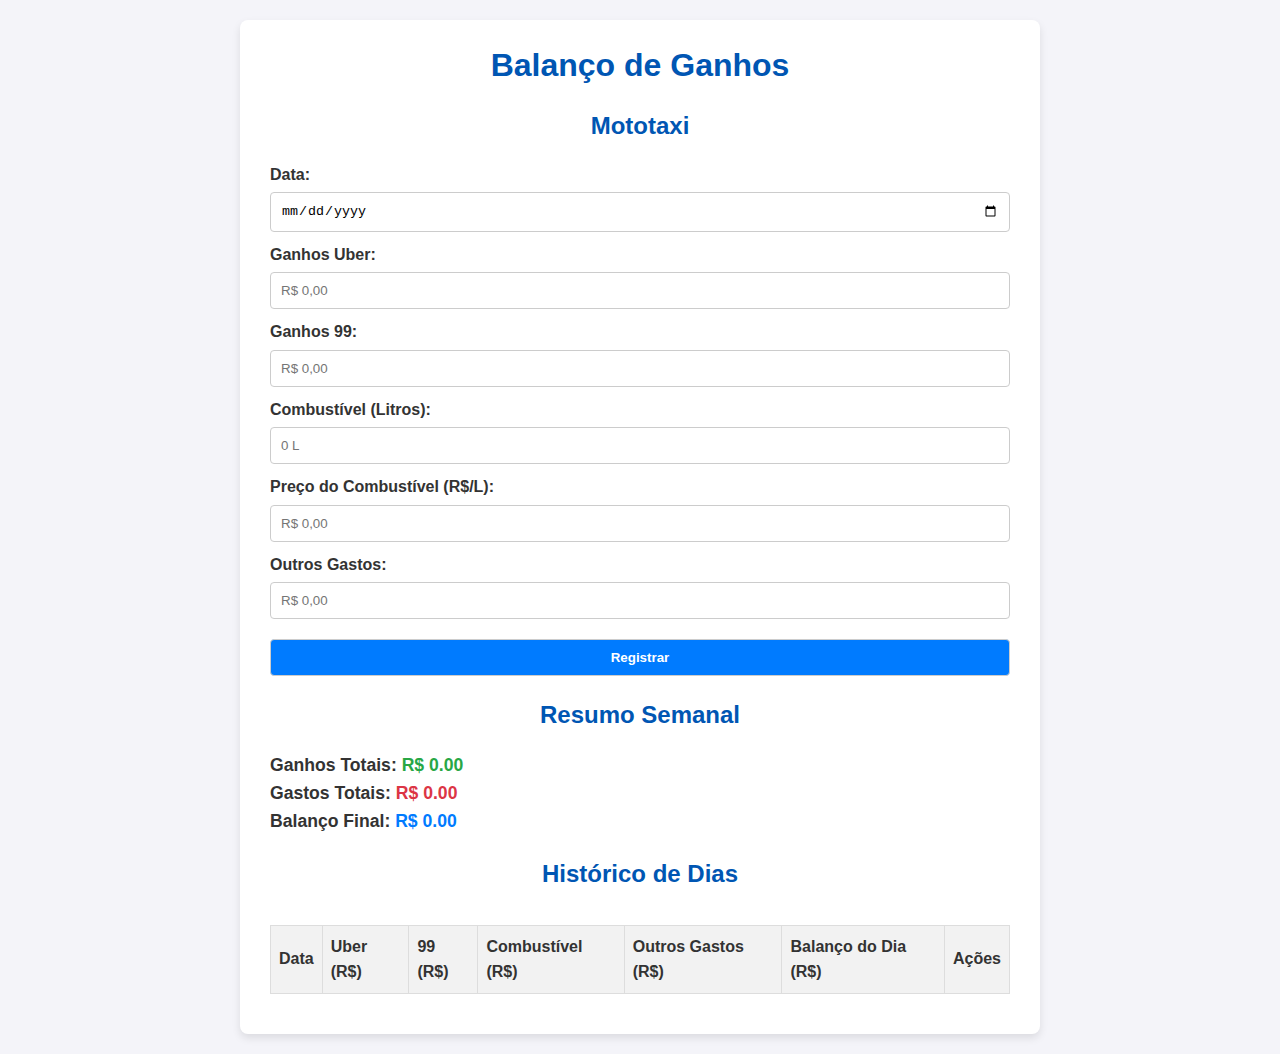
<file: Index.html>
<!DOCTYPE html>
<html lang="pt-br">
<head>
    <meta charset="UTF-8">
    <meta name="viewport" content="width=device-width, initial-scale=1.0">
    <title>Balanço de Ganhos - Motoyaxi Uber/99</title>
    <link rel="stylesheet" href="style.css">
</head>
<body>
    <div class="container">
        <h1>Balanço de Ganhos </h1>
        <h2>Mototaxi</h2>

        <div class="input-section">
            <label for="date">Data:</label>
            <input type="date" id="date">

            <label for="uber">Ganhos Uber:</label>
            <input type="number" id="uber" placeholder="R$ 0,00">

            <label for="nine9">Ganhos 99:</label>
            <input type="number" id="nine9" placeholder="R$ 0,00">

            <label for="gas">Combustível (Litros):</label>
            <input type="number" id="gas" placeholder="0 L">

            <label for="gasPrice">Preço do Combustível (R$/L):</label>
            <input type="number" id="gasPrice" placeholder="R$ 0,00">

            <label for="otherCosts">Outros Gastos:</label>
            <input type="number" id="otherCosts" placeholder="R$ 0,00">

            <button onclick="addEntry()">Registrar</button>
        </div>

        <div class="summary-section">
            <h2>Resumo Semanal</h2>
            <div id="weekly-summary">
                <p>
                    <strong>Ganhos Totais:</strong> <span id="total-earnings">R$ 0,00</span>
                </p>
                <p>
                    <strong>Gastos Totais:</strong> <span id="total-expenses">R$ 0,00</span>
                </p>
                <p>
                    <strong>Balanço Final:</strong> <span id="final-balance">R$ 0,00</span>
                </p>
            </div>
        </div>

        <div class="history-section">
            <h2>Histórico de Dias</h2>

            <div class="table-container">
                <table id="history-table">
                    <thead>
                        <tr>
                            <th>Data</th>
                            <th>Uber (R$)</th>
                            <th>99 (R$)</th>
                            <th>Combustível (R$)</th>
                            <th>Outros Gastos (R$)</th>
                            <th>Balanço do Dia (R$)</th>
                            <th>Ações</th>
                        </tr>
                    </thead>
                    <tbody>
                    </tbody>
                </table>
            </div>
        </div>

    </div>

    <script src="script.js">

    </script>
</body>

<!--CSS-->
<style>
    body {
        font-family: Arial, sans-serif;
        background-color: #f4f4f9;
        color: #333;
        margin: 0;
        padding: 20px;
    }

    .container {
        max-width: 800px;
        margin: 0 auto;
        background-color: #fff;
        padding: 20px 30px;
        border-radius: 8px;
        box-shadow: 0 4px 8px rgba(0, 0, 0, 0.1);
    }

    h1, h2 {
        color: #0056b3;
        text-align: center;
    }

    .input-section, .summary-section, .history-section {
        margin-bottom: 20px;
    }

    label {
        display: block;
        margin-top: 10px;
        font-weight: bold;
    }

    input, button {
        width: 100%;
        padding: 10px;
        margin-top: 5px;
        box-sizing: border-box;
        border: 1px solid #ccc;
        border-radius: 4px;
    }

    button {
        background-color: #007bff;
        color: white;
        font-weight: bold;
        cursor: pointer;
        margin-top: 20px;
    }

    button:hover {
        background-color: #0056b3;
    }

    .summary-section p {
        font-size: 1.1em;
        font-weight: bold;
    }

    #total-earnings {
        color: #28a745;
    }
    #total-expenses {
        color: #dc3545;
    }
    #final-balance {
        color: #007bff;
    }

    table {
        width: 100%;
        border-collapse: collapse;
        margin-top: 15px;
    }

    th, td {
        border: 1px solid #ddd;
        padding: 8px;
        text-align: left;
    }

    th {
        background-color: #f2f2f2;
    }
    .edit-btn, .delete-btn {
        padding: 5px 8px;
        font-size: 0.8em;
        margin-right: 5px;
        cursor: pointer;
        border: none;
        border-radius: 4px;
    }

    .edit-btn {
        background-color: #ffc107;
        color: #333;
    }

    .edit-btn:hover {
        background-color: #e0a800;
    }

    .delete-btn {
        background-color: #dc3545;
        color: white;
    }

    .delete-btn:hover {
        background-color: #c82333;
    }

    /* Rrgra CSS para a responsividade da tabela */
    .table-container {
        width: 100%;
        /* Ocupa a largura total do container pai */
        overflow-x: auto;
        /* Adiciona uma barra de rolagem horizontal se o conteúdo for maior */
        white-space: nowrap;
        /* Impede que o conteúdo da tabela quebre a linha */
    }

    /* Opcional: para que a tabela ocupe a largura total do container */
    table {
        width: 100%;
        min-width: 600px;
        /* Garante que a tabela tenha uma largura mínima para evitar que as colunas fiquem muito apertadas */
        border-collapse: collapse;
        margin-top: 15px;
    }

    th, td {
        border: 1px solid #ddd;
        padding: 8px;
        text-align: left;
        white-space: normal;
        /* Permite que o texto dentro da célula quebre a linha, se necessário */
    }

    th {
        background-color: #f2f2f2;
    }

    /* Estilos dos botões */
    .edit-btn, .delete-btn {
        padding: 5px 8px;
        font-size: 0.8em;
        margin-right: 5px;
        cursor: pointer;
        border: none;
        border-radius: 4px;
    }

    .edit-btn {
        background-color: #ffc107;
        color: #333;
    }

    .delete-btn {
        background-color: #dc3545;
        color: white;
    }

</style>


<!--javasctipt-->
<script>
    // Arrays para armazenar os dados de cada dia
    let dailyData = [];
    // Variável para rastrear o índice do item que está sendo editado
    let editingIndex = null;

    // Função para salvar os dados no localStorage
    function saveData() {
        localStorage.setItem('motoboyData', JSON.stringify(dailyData));
    }

    // Função para carregar os dados do localStorage
    function loadData() {
        const savedData = localStorage.getItem('motoboyData');
        if (savedData) {
            dailyData = JSON.parse(savedData);
        }
    }

    // Função para adicionar/salvar um registro
    function addEntry() {
        const dateInput = document.getElementById('date');
        const uberInput = document.getElementById('uber');
        const nine9Input = document.getElementById('nine9');
        const gasInput = document.getElementById('gas');
        const gasPriceInput = document.getElementById('gasPrice');
        const otherCostsInput = document.getElementById('otherCosts');

        const date = dateInput.value;
        const uber = parseFloat(uberInput.value) || 0;
        const nine9 = parseFloat(nine9Input.value) || 0;
        const gas = parseFloat(gasInput.value) || 0;
        const gasPrice = parseFloat(gasPriceInput.value) || 0;
        const otherCosts = parseFloat(otherCostsInput.value) || 0;

        if (!date) {
            alert('Por favor, preencha a data!');
            return;
        }

        const gasCost = gas * gasPrice;
        const dailyEarnings = uber + nine9;
        const dailyExpenses = gasCost + otherCosts;
        const dailyBalance = dailyEarnings - dailyExpenses;

        const newEntry = {
            date,
            uber,
            nine9,
            gas,
            // Adiciona a quantidade de litros
            gasPrice,
            // Adiciona o preço por litro
            gasCost,
            otherCosts,
            dailyBalance
        };

        if (editingIndex !== null) {
            // Se estiver editando, substitui o item existente
            dailyData[editingIndex] = newEntry;
            editingIndex = null;
            document.querySelector('button').textContent = 'Adicionar Dia';
        } else {
            // Se não estiver editando, adiciona um novo item
            dailyData.push(newEntry);
        }

        saveData();
        updateTable();
        updateSummary();

        dateInput.value = '';
        uberInput.value = '';
        nine9Input.value = '';
        gasInput.value = '';
        gasPriceInput.value = '';
        otherCostsInput.value = '';
    }

    // --- Funções de Ações (Deletar e Editar) ---

    // Função para deletar um registro
    function deleteEntry(index) {
        if (confirm('Tem certeza que deseja deletar este registro?')) {
            dailyData.splice(index, 1);
            saveData();
            updateTable();
            updateSummary();
        }
    }

    // Função para carregar os dados no formulário para edição
    function editEntry(index) {
        const entry = dailyData[index];

        document.getElementById('date').value = entry.date;
        document.getElementById('uber').value = entry.uber;
        document.getElementById('nine9').value = entry.nine9;
        document.getElementById('gas').value = entry.gas;
        document.getElementById('gasPrice').value = entry.gasPrice;
        document.getElementById('otherCosts').value = entry.otherCosts;

        // Define o índice de edição para que a função addEntry saiba qual item atualizar
        editingIndex = index;

        // Altera o texto do botão para indicar o modo de edição
        document.querySelector('button').textContent = 'Salvar Edição';
    }

    // --- Funções de Visualização ---

    // Função para atualizar a tabela de histórico (agora com os botões)
    function updateTable() {
        const tableBody = document.querySelector('#history-table tbody');
        tableBody.innerHTML = '';

        dailyData.forEach((entry, index) => {
            const row = tableBody.insertRow();
            row.innerHTML = `
            <td>${entry.date}</td>
            <td>R$ ${entry.uber.toFixed(2)}</td>
            <td>R$ ${entry.nine9.toFixed(2)}</td>
            <td>R$ ${entry.gasCost.toFixed(2)}</td>
            <td>R$ ${entry.otherCosts.toFixed(2)}</td>
            <td>R$ ${entry.dailyBalance.toFixed(2)}</td>
            <td>
            <button class="edit-btn" onclick="editEntry(${index})">Editar</button>
            <button class="delete-btn" onclick="deleteEntry(${index})">Deletar</button>
            </td>
            `;
        });
    }

    // Função para atualizar o resumo semanal/total
    function updateSummary() {
        const totalEarnings = dailyData.reduce((sum, entry) => sum + (entry.uber + entry.nine9), 0);
        const totalExpenses = dailyData.reduce((sum, entry) => sum + (entry.gasCost + entry.otherCosts), 0);
        const finalBalance = totalEarnings - totalExpenses;

        document.getElementById('total-earnings').textContent = `R$ ${totalEarnings.toFixed(2)}`;
        document.getElementById('total-expenses').textContent = `R$ ${totalExpenses.toFixed(2)}`;
        document.getElementById('final-balance').textContent = `R$ ${finalBalance.toFixed(2)}`;
    }

    // Inicializar a aplicação: carregar os dados salvos e atualizar a interface
    function init() {
        loadData();
        updateTable();
        updateSummary();
    }

    window.onload = init;


</script>


</html>
</file>
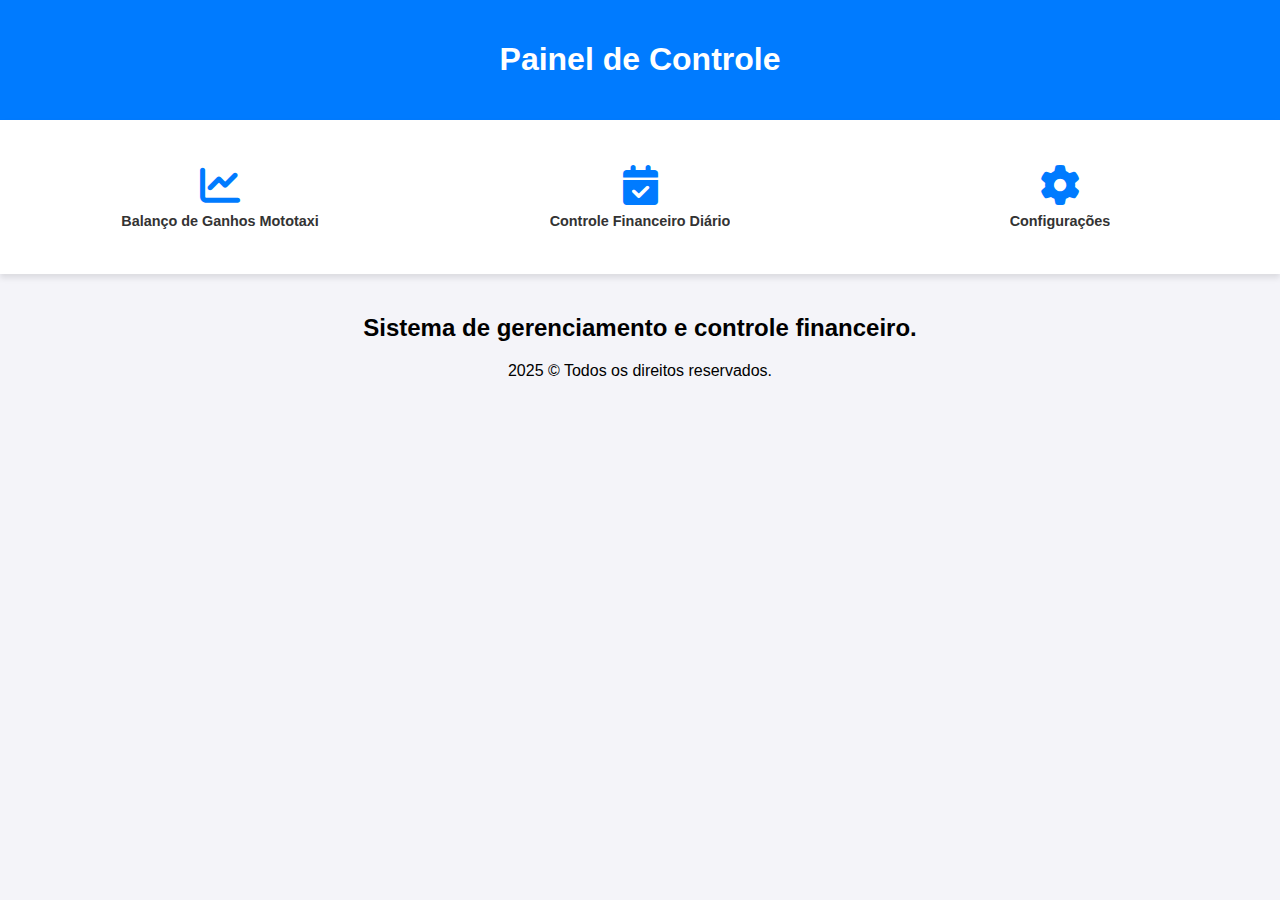
<file: app-financas/index.html>
<!DOCTYPE html>
<html lang="pt-br">
<head>
    <meta charset="UTF-8">
    <meta name="viewport" content="width=device-width, initial-scale=1.0">
    <title>Dashboard</title>
    <link rel="stylesheet" href="https://cdnjs.cloudflare.com/ajax/libs/font-awesome/6.5.2/css/all.min.css">
    <link rel="stylesheet" href="dashboard.css">
</head>
<body>

    <header class="header">
        <h1>Painel de Controle</h1>
    </header>

    <nav class="menu-container" id="menuPrincipal">
       

        <a href="https://silveirahub.github.io/earnings-balance.html" class="menu-item">
            <i class="fas fa-chart-line menu-icon"></i> <span class="menu-text">Balanço de Ganhos Mototaxi</span>
        </a>

        <a href="https://silveirahub.github.io/daily-financial-control.html" class="menu-item">
            <i class="fas fa-calendar-check menu-icon"></i> <span class="menu-text">Controle Financeiro Diário</span>
        </a>

        <a href="#" class="menu-item">
            <i class="fas fa-cog menu-icon"></i>
            <span class="menu-text">Configurações</span>
        </a>
    </nav>

    <main class="content">
        <h2>Sistema de gerenciamento e controle financeiro.</h2>
        <p>2025 &copy; Todos os direitos reservados.</p>
    </main>
    <script src="dashboard.js"></script>
</body>
        </html>
</file>
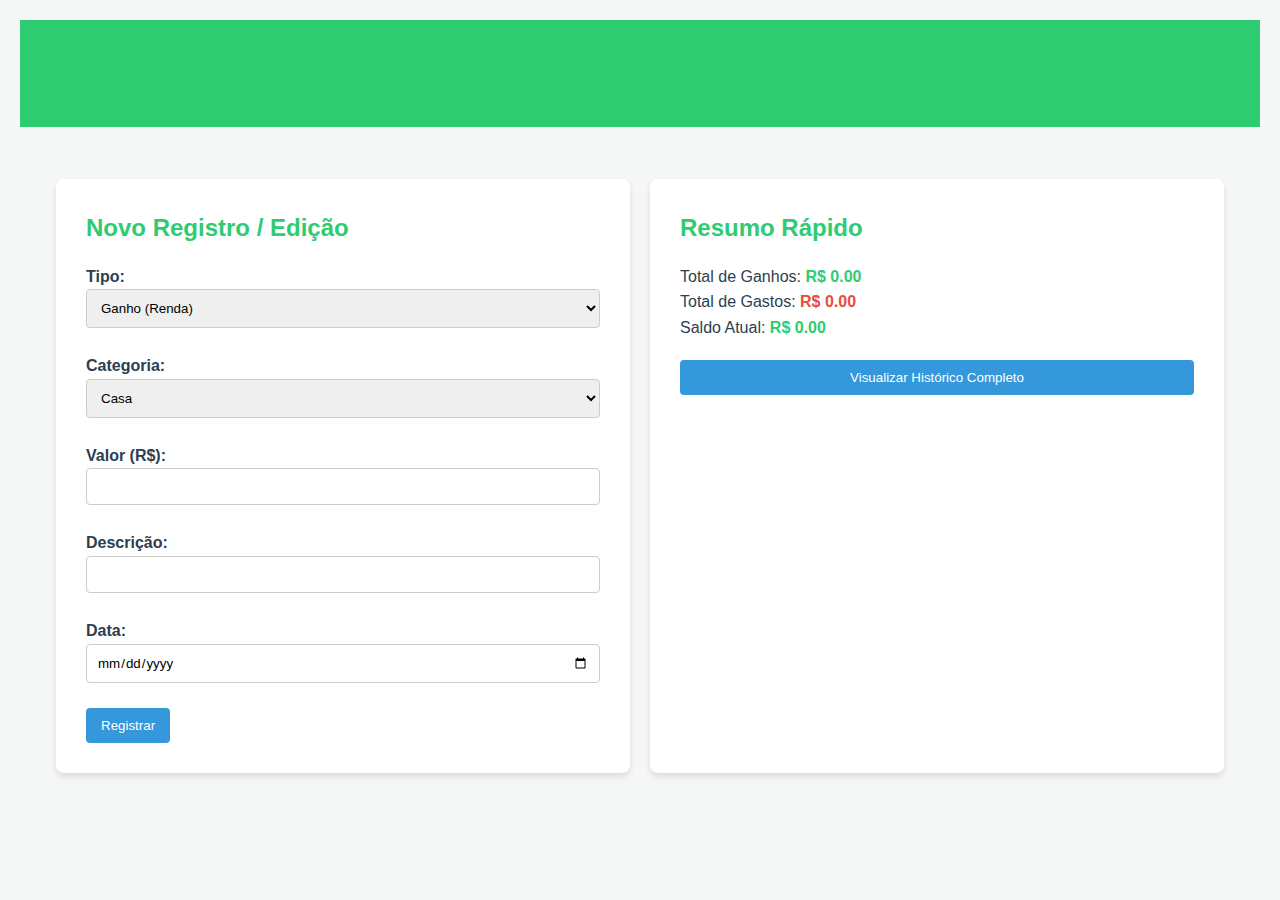
<file: daily-financial-control.html>
<!DOCTYPE html>
<html lang="pt-br">
<head>
    <meta charset="UTF-8">
    <meta name="viewport" content="width=device-width, initial-scale=1.0">
    <title>Controle Financeiro Diário</title>
    <link rel="stylesheet" href="style.css">
    <style>
        :root {
    --primary-color: #3498db; /* Azul */
    --secondary-color: #2ecc71; /* Verde (Ganho) */
    --danger-color: #e74c3c; /* Vermelho (Gasto/Excluir) */
    --edit-color: #f39c12; /* Laranja para Edição */
    --background-color: #f4f7f6;
    --card-background: #ffffff;
    --text-color: #2c3e50;
    --shadow: 0 4px 6px rgba(0, 0, 0, 0.1);
}

* {
    box-sizing: border-box;
    margin: 0;
    padding: 0;
    font-family: sans-serif;
}

body {
    background-color: var(--background-color);
    color: var(--text-color);
    line-height: 1.6;
    padding: 20px;
}

header {
    text-align: center;
    padding: 20px 0;
    margin-bottom: 20px;
}

main {
    display: flex;
    flex-wrap: wrap;
    gap: 20px;
    max-width: 1200px;
    margin: auto;
}

/* Estilo para as Seções de Conteúdo */
.data-input, .data-summary {
    background-color: var(--card-background);
    padding: 30px;
    border-radius: 8px;
    box-shadow: var(--shadow);
    flex: 1; 
    min-width: 300px;
}

/* Estilo do Formulário */
#registroForm label {
    display: block;
    margin-top: 10px;
    font-weight: bold;
}

#registroForm input, #registroForm select {
    width: 100%;
    padding: 10px;
    margin-bottom: 15px;
    border: 1px solid #ccc;
    border-radius: 4px;
}

#registroForm button, #abrirModalBtn, #limparDadosBtn {
    background-color: var(--primary-color);
    color: white;
    padding: 10px 15px;
    border: none;
    border-radius: 4px;
    cursor: pointer;
    margin-top: 10px;
    transition: background-color 0.3s;
}

#abrirModalBtn {
    display: block;
    width: 100%;
    margin-top: 20px;
}

#registroForm button:hover, #abrirModalBtn:hover, #limparDadosBtn:hover {
    background-color: #2980b9;
}

/* Cores no Resumo */
#totalGanhos { color: var(--secondary-color); font-weight: bold; }
#totalGastos { color: var(--danger-color); font-weight: bold; }
#saldoAtual { font-weight: bold; }
.saldo-positivo { color: var(--secondary-color); }
.saldo-negativo { color: var(--danger-color); }


/* Estilo dos Controles de Filtro */
/**

.filter-controls {
    display: flex;
    gap: 10px;
    align-items: center;
    padding: 15px;
    margin-bottom: 20px;
    border: 1px solid #ddd;
    border-radius: 4px;
    background-color: #f9f9f9;
    flex-wrap: wrap; 
}

.filter-controls label {
    font-weight: normal;
    white-space: wrap; 
}

.filter-controls select,
.filter-controls input[type="date"] {
    padding: 8px;
    border: 1px solid #ccc;
    border-radius: 4px;
}

#aplicarFiltrosBtn {
    background-color: var(--secondary-color);
    margin-top: 1em; 
}

#aplicarFiltrosBtn:hover {
    background-color: #27ae60;
}
*/

.filter-controls {
    /* Usa Flexbox para um layout fácil de gerenciar */
    display: flex;
    /* Envolve os itens para a próxima linha se não houver espaço suficiente */
    flex-wrap: wrap;
    /* Alinha os itens ao longo do eixo principal (horizontal) */
    /* Você pode ajustar isso para 'space-between', 'center', etc. */
    justify-content: flex-start; 
    /* Adiciona um pouco de espaço interno para não colar nas bordas */
    padding: 15px;
    /* Adiciona uma borda sutil para destacar a área de controle */
    border: 1px solid #ccc;
    border-radius: 8px;
    gap: 15px; /* Espaço entre os itens do flex container */
    background-color: #f9f9f9;
}

/* Estilo para os rótulos */
.filter-controls label {
    font-weight: bold;
    color: #333;
    /* Adiciona margem direita para separar do input/select (se não estiver usando gap) */
    /* margin-right: 5px; */ 
}

/* Estilo para inputs e selects */
.filter-controls select,
.filter-controls input[type="date"] {
    padding: 8px;
    border: 1px solid #ddd;
    border-radius: 4px;
    /* Garante que o select/input não fique muito pequeno */
    min-width: 150px; 
}

/* Estilo para o botão de aplicar filtros */
.filter-controls #aplicarFiltrosBtn {
    padding: 8px 15px;
    background-color: #007bff;
    color: white;
    border: none;
    border-radius: 4px;
    cursor: pointer;
    transition: background-color 0.3s ease;
    align-self: flex-end; /* Alinha o botão na parte inferior se houver diferentes alturas */
}

.filter-controls #aplicarFiltrosBtn:hover {
    background-color: #0056b3;
}

/* Ajuste para garantir que a opção 'select' e seus elementos 
   (rótulo e o próprio select) fiquem alinhados se estivessem em uma linha separada
   ou, se a sua intenção é que o SELECT esteja na direita em outra linha: 
*/
/*
   Se a intenção for agrupar label + select/input em blocos separados
   para ter o controle de posição na vertical/direita:
*/
/*
   Para mover o SELECT 'filtroCategoria' para o canto direito se 
   houver espaço e for a última linha:
*/
/* Você pode criar um agrupamento para mover elementos específicos */
.filter-controls > *:nth-child(2) {
    /* Este é o <select id="filtroCategoria"> após o <label> */
    /* Não é o melhor se o layout mudar, mas demonstra como segmentar */
    /* display: flex;  */
}


/* Estilo do MODAL */
.modal {
    display: none; 
    position: fixed;
    z-index: 10;
    left: 0;
    top: 0;
    width: 100%;
    height: 100%;
    overflow: auto;
    background-color: rgba(0, 0, 0, 0.4); 
}

.modal-content {
    background-color: var(--card-background);
    margin: 5% auto; 
    padding: 30px;
    width: 90%;
    max-width: 950px;
    border-radius: 8px;
    box-shadow: 0 5px 15px rgba(0, 0, 0, 0.3);
}

.close-btn {
    color: #aaa;
    float: right;
    font-size: 28px;
    font-weight: bold;
}

.close-btn:hover,
.close-btn:focus {
    color: var(--danger-color);
    text-decoration: none;
    cursor: pointer;
}

/* Estilo da Tabela dentro do Modal */
#historicoTabela {
    max-height: 400px; 
    overflow-y: auto;
    margin-top: 20px;
}

#historicoTabela table {
    width: 100%;
    border-collapse: collapse;
}

#historicoTabela th, #historicoTabela td {
    padding: 12px 10px;
    text-align: left;
    border-bottom: 1px solid #ddd;
}

#historicoTabela th {
    background-color: var(--primary-color);
    color: white;
    position: sticky;
    top: 0;
}

/* Cores específicas na tabela */
.tipo-ganho { color: var(--secondary-color); font-weight: bold; }
.tipo-gasto { color: var(--danger-color); font-weight: bold; }

/* Estilo dos Botões de Ação na Tabela */
.action-btn {
    padding: 5px 8px;
    margin-right: 5px;
    border: none;
    border-radius: 3px;
    cursor: pointer;
    font-size: 0.85em;
    transition: background-color 0.3s;
    white-space: nowrap;
}

.edit-btn {
    background-color: var(--edit-color);
    color: white;
}

.edit-btn:hover {
    background-color: #e67e22;
}

.delete-btn {
    background-color: var(--danger-color);
    color: white;
}

.delete-btn:hover {
    background-color: #c0392b;
}

    </style>
  
</head>
<body>

    <header>
        <h1>Controle de Finanças Diário</h1>
    </header>

    <main>
        <section class="data-input">
            <h2>Novo Registro / Edição</h2>
            <form id="registroForm">
                <label for="tipo">Tipo:</label>
                <select id="tipo" required>
                    <option value="ganho">Ganho (Renda)</option>
                    <option value="gasto">Gasto (Despesa)</option>
                </select>

                <label for="categoria">Categoria:</label>
                <select id="categoria" required>
                    <option value="casa">Casa</option>
                    <option value="comida">Comida</option>
                    <option value="transporte">Transporte</option>
                    <option value="renda">Renda</option>
                    <option value="outros">Outros</option>
                </select>

                <label for="valor">Valor (R$):</label>
                <input type="number" id="valor" step="0.01" required>

                <label for="descricao">Descrição:</label>
                <input type="text" id="descricao" required>

                <label for="data">Data:</label>
                <input type="date" id="data" required>

                <button type="submit">Registrar</button>
            </form>
        </section>

        <section class="data-summary">
            <h2>Resumo Rápido</h2>
            <p>Total de Ganhos: <span id="totalGanhos">R$ 0.00</span></p>
            <p>Total de Gastos: <span id="totalGastos">R$ 0.00</span></p>
            <p>Saldo Atual: <span id="saldoAtual">R$ 0.00</span></p>

            <button id="abrirModalBtn">Visualizar Histórico Completo</button>
        </section>
    </main>

    <div id="historicoModal" class="modal">
        <div class="modal-content">
            <span class="close-btn">&times;</span>
            <h2>Histórico Completo de Transações</h2>

            <div class="filter-controls">
                <label for="filtroCategoria">Categoria:</label>
                <select id="filtroCategoria">
                    <option value="todos">Todas</option>
                    <option value="casa">Casa</option>
                    <option value="comida">Comida</option>
                    <option value="transporte">Transporte</option>
                    <option value="renda">Renda</option>
                    <option value="outros">Outros</option>
                </select>
                <Br>
                <label for="filtroDataInicio">De:</label>
                <input type="date" id="filtroDataInicio">
                <p>
                <label for="filtroDataFim">Até:</label>
                <input type="date" id="filtroDataFim">
                </p>
                <button id="aplicarFiltrosBtn">Aplicar Filtros</button>
            </div>
            <div id="historicoTabela">
                <p>Nenhum registro encontrado.</p>
            </div>
            <button id="limparDadosBtn">Limpar Todos os Dados</button>
        </div>
    </div>

    <script src="script.js"></script>
      <script>
        // --- VARIÁVEIS DO DOM ---
const registroForm = document.getElementById('registroForm');
const abrirModalBtn = document.getElementById('abrirModalBtn');
const fecharModalBtn = document.querySelector('.close-btn');
const modal = document.getElementById('historicoModal');
const historicoTabelaDiv = document.getElementById('historicoTabela');
const limparDadosBtn = document.getElementById('limparDadosBtn');

// Resumo
const totalGanhosEl = document.getElementById('totalGanhos');
const totalGastosEl = document.getElementById('totalGastos');
const saldoAtualEl = document.getElementById('saldoAtual');

// Filtros
const filtroCategoriaEl = document.getElementById('filtroCategoria');
const filtroDataInicioEl = document.getElementById('filtroDataInicio');
const filtroDataFimEl = document.getElementById('filtroDataFim');
const aplicarFiltrosBtn = document.getElementById('aplicarFiltrosBtn');

// Variável para rastrear se estamos em modo de edição
let registroEmEdicaoId = null; 

// --- FUNÇÕES DE ARMAZENAMENTO E RESUMO ---

function carregarRegistros() {
    const registrosJSON = localStorage.getItem('financasDiarias');
    return registrosJSON ? JSON.parse(registrosJSON) : [];
}

function salvarRegistros(registros) {
    localStorage.setItem('financasDiarias', JSON.stringify(registros));
    atualizarResumo(); 
}

function atualizarResumo() {
    const registros = carregarRegistros();
    let totalGanhos = 0;
    let totalGastos = 0;

    registros.forEach(registro => {
        const valor = parseFloat(registro.valor) || 0;
        
        if (registro.tipo === 'ganho') {
            totalGanhos += valor;
        } else if (registro.tipo === 'gasto') {
            totalGastos += valor;
        }
    });

    const saldoAtual = totalGanhos - totalGastos;

    totalGanhosEl.textContent = `R$ ${totalGanhos.toFixed(2)}`;
    totalGastosEl.textContent = `R$ ${totalGastos.toFixed(2)}`;
    saldoAtualEl.textContent = `R$ ${saldoAtual.toFixed(2)}`;
    
    saldoAtualEl.classList.remove('saldo-positivo', 'saldo-negativo');
    if (saldoAtual >= 0) {
        saldoAtualEl.classList.add('saldo-positivo');
    } else {
        saldoAtualEl.classList.add('saldo-negativo');
    }
}

// --- LÓGICA DE FILTRAGEM ---

function filtrarRegistros(registros) {
    const categoria = filtroCategoriaEl.value;
    const dataInicio = filtroDataInicioEl.value;
    const dataFim = filtroDataFimEl.value;

    const registrosFiltrados = registros.filter(registro => {
        const filtroCategoriaPassou = categoria === 'todos' || registro.categoria === categoria;
        let filtroDataPassou = true;
        
        // Se houver data de início, verifica se o registro é posterior
        if (dataInicio && registro.data < dataInicio) {
            filtroDataPassou = false;
        }
        
        // Se houver data de fim, verifica se o registro é anterior
        if (dataFim && registro.data > dataFim) {
            filtroDataPassou = false;
        }

        return filtroCategoriaPassou && filtroDataPassou;
    });

    // Ordena por data mais recente
    return registrosFiltrados.sort((a, b) => new Date(b.data) - new Date(a.data)); 
}

// --- FUNÇÕES DE VISUALIZAÇÃO E AÇÕES (Modal) ---

function renderizarTabelaHistorico() {
    const todosRegistros = carregarRegistros();
    const registrosFiltrados = filtrarRegistros(todosRegistros);
    
    historicoTabelaDiv.innerHTML = ''; 

    if (registrosFiltrados.length === 0) {
        historicoTabelaDiv.innerHTML = '<p>Nenhum registro encontrado com os critérios de filtro.</p>';
        return;
    }

    let tabelaHTML = `
        <table>
            <thead>
                <tr>
                    <th>Data</th>
                    <th>Tipo</th>
                    <th>Categoria</th>
                    <th>Descrição</th>
                    <th>Valor</th>
                    <th>Ações</th> 
                </tr>
            </thead>
            <tbody>
    `;

    registrosFiltrados.forEach(registro => {
        const classeTipo = registro.tipo === 'ganho' ? 'tipo-ganho' : 'tipo-gasto';
        tabelaHTML += `
            <tr>
                <td>${registro.data}</td>
                <td class="${classeTipo}">${registro.tipo.toUpperCase()}</td>
                <td>${registro.categoria.charAt(0).toUpperCase() + registro.categoria.slice(1)}</td>
                <td>${registro.descricao}</td>
                <td>R$ ${registro.valor.toFixed(2)}</td>
                <td>
                    <button class="action-btn edit-btn" onclick="iniciarEdicao(${registro.id})">Editar</button>
                    <button class="action-btn delete-btn" onclick="excluirRegistro(${registro.id})">Excluir</button>
                </td>
            </tr>
        `;
    });

    tabelaHTML += `
            </tbody>
        </table>
    `;

    historicoTabelaDiv.innerHTML = tabelaHTML;
}

function excluirRegistro(id) {
    if (confirm('Tem certeza que deseja excluir este registro?')) {
        let registros = carregarRegistros();
        registros = registros.filter(registro => registro.id !== id);
        
        salvarRegistros(registros);
        renderizarTabelaHistorico(); // Atualiza a tabela no modal
    }
}

// Expõe a função ao escopo global para ser chamada pelo 'onclick' do HTML
window.excluirRegistro = excluirRegistro; 

function iniciarEdicao(id) {
    const registros = carregarRegistros();
    const registro = registros.find(r => r.id === id);

    if (registro) {
        // 1. Preenche o formulário
        document.getElementById('tipo').value = registro.tipo;
        document.getElementById('categoria').value = registro.categoria;
        document.getElementById('valor').value = registro.valor;
        document.getElementById('descricao').value = registro.descricao;
        document.getElementById('data').value = registro.data;
        
        // 2. Define o modo edição
        registroEmEdicaoId = id;
        
        // 3. Altera o texto do botão
        registroForm.querySelector('button[type="submit"]').textContent = 'Salvar Edição';

        // 4. Fecha o modal e scroll para o formulário
        modal.style.display = 'none';
        window.scrollTo({ top: 0, behavior: 'smooth' });
    }
}
// Expõe a função ao escopo global para ser chamada pelo 'onclick' do HTML
window.iniciarEdicao = iniciarEdicao; 


// --- EVENT LISTENERS GERAIS ---

// Listener para o formulário (Criação ou Edição)
registroForm.addEventListener('submit', function(event) {
    event.preventDefault();

    const novoOuEditadoRegistro = {
        tipo: document.getElementById('tipo').value,
        categoria: document.getElementById('categoria').value,
        valor: parseFloat(document.getElementById('valor').value),
        descricao: document.getElementById('descricao').value,
        data: document.getElementById('data').value,
    };

    let registros = carregarRegistros();
    
    if (registroEmEdicaoId) {
        // MODO EDIÇÃO
        const index = registros.findIndex(r => r.id === registroEmEdicaoId);
        if (index !== -1) {
            registros[index] = { ...novoOuEditadoRegistro, id: registroEmEdicaoId };
        }
        
        // Volta para o modo criação
        registroEmEdicaoId = null; 
        registroForm.querySelector('button[type="submit"]').textContent = 'Registrar';
        alert('Registro editado com sucesso!');

    } else {
        // MODO CRIAÇÃO
        novoOuEditadoRegistro.id = Date.now(); // Novo ID único
        registros.push(novoOuEditadoRegistro);
        alert('Registro salvo com sucesso!');
    }

    salvarRegistros(registros);
    registroForm.reset();
});


// Evento do botão Aplicar Filtros (re-renderiza a tabela no modal)
aplicarFiltrosBtn.addEventListener('click', renderizarTabelaHistorico);

// Abre o Modal
abrirModalBtn.addEventListener('click', function() {
    renderizarTabelaHistorico();
    modal.style.display = 'block';
});

// Fecha Modal
fecharModalBtn.addEventListener('click', function() {
    modal.style.display = 'none';
});

// Fecha Modal ao clicar fora
window.addEventListener('click', function(event) {
    if (event.target === modal) {
        modal.style.display = 'none';
    }
});

// Limpa todos os dados
limparDadosBtn.addEventListener('click', function() {
    if (confirm('Tem certeza que deseja APAGAR TODOS os dados? Esta ação é irreversível!')) {
        localStorage.removeItem('financasDiarias');
        alert('Todos os dados foram apagados!');
        modal.style.display = 'none';
        atualizarResumo(); 
    }
});


// --- INICIALIZAÇÃO ---
document.addEventListener('DOMContentLoaded', atualizarResumo);

    </script>
</body>
</html>
</file>
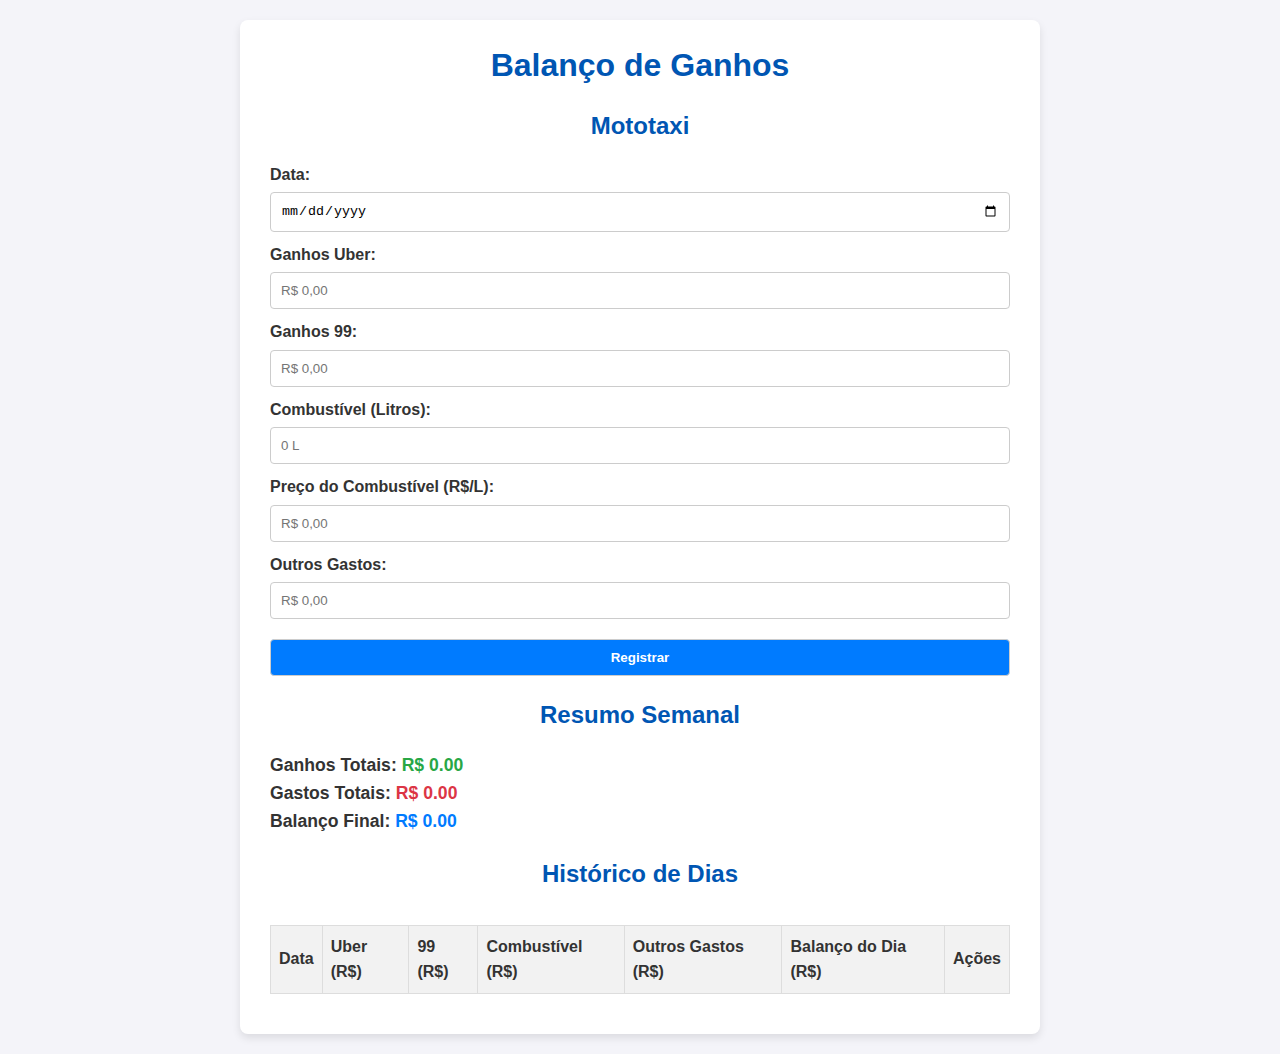
<file: earnings-balance.html>
<!DOCTYPE html>
<html lang="pt-br">
<head>
    <meta charset="UTF-8">
    <meta name="viewport" content="width=device-width, initial-scale=1.0">
    <title>Balanço de Ganhos - Motoyaxi Uber/99</title>
    <link rel="stylesheet" href="style.css">
</head>
<body>
    <div class="container">
        <h1>Balanço de Ganhos </h1>
        <h2>Mototaxi</h2>

        <div class="input-section">
            <label for="date">Data:</label>
            <input type="date" id="date">

            <label for="uber">Ganhos Uber:</label>
            <input type="number" id="uber" placeholder="R$ 0,00">

            <label for="nine9">Ganhos 99:</label>
            <input type="number" id="nine9" placeholder="R$ 0,00">

            <label for="gas">Combustível (Litros):</label>
            <input type="number" id="gas" placeholder="0 L">

            <label for="gasPrice">Preço do Combustível (R$/L):</label>
            <input type="number" id="gasPrice" placeholder="R$ 0,00">

            <label for="otherCosts">Outros Gastos:</label>
            <input type="number" id="otherCosts" placeholder="R$ 0,00">

            <button onclick="addEntry()">Registrar</button>
        </div>

        <div class="summary-section">
            <h2>Resumo Semanal</h2>
            <div id="weekly-summary">
                <p>
                    <strong>Ganhos Totais:</strong> <span id="total-earnings">R$ 0,00</span>
                </p>
                <p>
                    <strong>Gastos Totais:</strong> <span id="total-expenses">R$ 0,00</span>
                </p>
                <p>
                    <strong>Balanço Final:</strong> <span id="final-balance">R$ 0,00</span>
                </p>
            </div>
        </div>

        <div class="history-section">
            <h2>Histórico de Dias</h2>

            <div class="table-container">
                <table id="history-table">
                    <thead>
                        <tr>
                            <th>Data</th>
                            <th>Uber (R$)</th>
                            <th>99 (R$)</th>
                            <th>Combustível (R$)</th>
                            <th>Outros Gastos (R$)</th>
                            <th>Balanço do Dia (R$)</th>
                            <th>Ações</th>
                        </tr>
                    </thead>
                    <tbody>
                    </tbody>
                </table>
            </div>
        </div>

    </div>

    <script src="script.js">

    </script>
</body>

<!--CSS-->
<style>
    body {
        font-family: Arial, sans-serif;
        background-color: #f4f4f9;
        color: #333;
        margin: 0;
        padding: 20px;
    }

    .container {
        max-width: 800px;
        margin: 0 auto;
        background-color: #fff;
        padding: 20px 30px;
        border-radius: 8px;
        box-shadow: 0 4px 8px rgba(0, 0, 0, 0.1);
    }

    h1, h2 {
        color: #0056b3;
        text-align: center;
    }

    .input-section, .summary-section, .history-section {
        margin-bottom: 20px;
    }

    label {
        display: block;
        margin-top: 10px;
        font-weight: bold;
    }

    input, button {
        width: 100%;
        padding: 10px;
        margin-top: 5px;
        box-sizing: border-box;
        border: 1px solid #ccc;
        border-radius: 4px;
    }

    button {
        background-color: #007bff;
        color: white;
        font-weight: bold;
        cursor: pointer;
        margin-top: 20px;
    }

    button:hover {
        background-color: #0056b3;
    }

    .summary-section p {
        font-size: 1.1em;
        font-weight: bold;
    }

    #total-earnings {
        color: #28a745;
    }
    #total-expenses {
        color: #dc3545;
    }
    #final-balance {
        color: #007bff;
    }

    table {
        width: 100%;
        border-collapse: collapse;
        margin-top: 15px;
    }

    th, td {
        border: 1px solid #ddd;
        padding: 8px;
        text-align: left;
    }

    th {
        background-color: #f2f2f2;
    }
    .edit-btn, .delete-btn {
        padding: 5px 8px;
        font-size: 0.8em;
        margin-right: 5px;
        cursor: pointer;
        border: none;
        border-radius: 4px;
    }

    .edit-btn {
        background-color: #ffc107;
        color: #333;
    }

    .edit-btn:hover {
        background-color: #e0a800;
    }

    .delete-btn {
        background-color: #dc3545;
        color: white;
    }

    .delete-btn:hover {
        background-color: #c82333;
    }

    /* Rrgra CSS para a responsividade da tabela */
    .table-container {
        width: 100%;
        /* Ocupa a largura total do container pai */
        overflow-x: auto;
        /* Adiciona uma barra de rolagem horizontal se o conteúdo for maior */
        white-space: nowrap;
        /* Impede que o conteúdo da tabela quebre a linha */
    }

    /* Opcional: para que a tabela ocupe a largura total do container */
    table {
        width: 100%;
        min-width: 600px;
        /* Garante que a tabela tenha uma largura mínima para evitar que as colunas fiquem muito apertadas */
        border-collapse: collapse;
        margin-top: 15px;
    }

    th, td {
        border: 1px solid #ddd;
        padding: 8px;
        text-align: left;
        white-space: normal;
        /* Permite que o texto dentro da célula quebre a linha, se necessário */
    }

    th {
        background-color: #f2f2f2;
    }

    /* Estilos dos botões */
    .edit-btn, .delete-btn {
        padding: 5px 8px;
        font-size: 0.8em;
        margin-right: 5px;
        cursor: pointer;
        border: none;
        border-radius: 4px;
    }

    .edit-btn {
        background-color: #ffc107;
        color: #333;
    }

    .delete-btn {
        background-color: #dc3545;
        color: white;
    }

</style>


<!--javasctipt-->
<script>
    // Arrays para armazenar os dados de cada dia
    let dailyData = [];
    // Variável para rastrear o índice do item que está sendo editado
    let editingIndex = null;

    // Função para salvar os dados no localStorage
    function saveData() {
        localStorage.setItem('motoboyData', JSON.stringify(dailyData));
    }

    // Função para carregar os dados do localStorage
    function loadData() {
        const savedData = localStorage.getItem('motoboyData');
        if (savedData) {
            dailyData = JSON.parse(savedData);
        }
    }

    // Função para adicionar/salvar um registro
    function addEntry() {
        const dateInput = document.getElementById('date');
        const uberInput = document.getElementById('uber');
        const nine9Input = document.getElementById('nine9');
        const gasInput = document.getElementById('gas');
        const gasPriceInput = document.getElementById('gasPrice');
        const otherCostsInput = document.getElementById('otherCosts');

        const date = dateInput.value;
        const uber = parseFloat(uberInput.value) || 0;
        const nine9 = parseFloat(nine9Input.value) || 0;
        const gas = parseFloat(gasInput.value) || 0;
        const gasPrice = parseFloat(gasPriceInput.value) || 0;
        const otherCosts = parseFloat(otherCostsInput.value) || 0;

        if (!date) {
            alert('Por favor, preencha a data!');
            return;
        }

        const gasCost = gas * gasPrice;
        const dailyEarnings = uber + nine9;
        const dailyExpenses = gasCost + otherCosts;
        const dailyBalance = dailyEarnings - dailyExpenses;

        const newEntry = {
            date,
            uber,
            nine9,
            gas,
            // Adiciona a quantidade de litros
            gasPrice,
            // Adiciona o preço por litro
            gasCost,
            otherCosts,
            dailyBalance
        };

        if (editingIndex !== null) {
            // Se estiver editando, substitui o item existente
            dailyData[editingIndex] = newEntry;
            editingIndex = null;
            document.querySelector('button').textContent = 'Adicionar Dia';
        } else {
            // Se não estiver editando, adiciona um novo item
            dailyData.push(newEntry);
        }

        saveData();
        updateTable();
        updateSummary();

        dateInput.value = '';
        uberInput.value = '';
        nine9Input.value = '';
        gasInput.value = '';
        gasPriceInput.value = '';
        otherCostsInput.value = '';
    }

    // --- Funções de Ações (Deletar e Editar) ---

    // Função para deletar um registro
    function deleteEntry(index) {
        if (confirm('Tem certeza que deseja deletar este registro?')) {
            dailyData.splice(index, 1);
            saveData();
            updateTable();
            updateSummary();
        }
    }

    // Função para carregar os dados no formulário para edição
    function editEntry(index) {
        const entry = dailyData[index];

        document.getElementById('date').value = entry.date;
        document.getElementById('uber').value = entry.uber;
        document.getElementById('nine9').value = entry.nine9;
        document.getElementById('gas').value = entry.gas;
        document.getElementById('gasPrice').value = entry.gasPrice;
        document.getElementById('otherCosts').value = entry.otherCosts;

        // Define o índice de edição para que a função addEntry saiba qual item atualizar
        editingIndex = index;

        // Altera o texto do botão para indicar o modo de edição
        document.querySelector('button').textContent = 'Salvar Edição';
    }

    // --- Funções de Visualização ---

    // Função para atualizar a tabela de histórico (agora com os botões)
    function updateTable() {
        const tableBody = document.querySelector('#history-table tbody');
        tableBody.innerHTML = '';

        dailyData.forEach((entry, index) => {
            const row = tableBody.insertRow();
            row.innerHTML = `
            <td>${entry.date}</td>
            <td>R$ ${entry.uber.toFixed(2)}</td>
            <td>R$ ${entry.nine9.toFixed(2)}</td>
            <td>R$ ${entry.gasCost.toFixed(2)}</td>
            <td>R$ ${entry.otherCosts.toFixed(2)}</td>
            <td>R$ ${entry.dailyBalance.toFixed(2)}</td>
            <td>
            <button class="edit-btn" onclick="editEntry(${index})">Editar</button>
            <button class="delete-btn" onclick="deleteEntry(${index})">Deletar</button>
            </td>
            `;
        });
    }

    // Função para atualizar o resumo semanal/total
    function updateSummary() {
        const totalEarnings = dailyData.reduce((sum, entry) => sum + (entry.uber + entry.nine9), 0);
        const totalExpenses = dailyData.reduce((sum, entry) => sum + (entry.gasCost + entry.otherCosts), 0);
        const finalBalance = totalEarnings - totalExpenses;

        document.getElementById('total-earnings').textContent = `R$ ${totalEarnings.toFixed(2)}`;
        document.getElementById('total-expenses').textContent = `R$ ${totalExpenses.toFixed(2)}`;
        document.getElementById('final-balance').textContent = `R$ ${finalBalance.toFixed(2)}`;
    }

    // Inicializar a aplicação: carregar os dados salvos e atualizar a interface
    function init() {
        loadData();
        updateTable();
        updateSummary();
    }

    window.onload = init;


</script>


  </html>
</file>
<file: style.css>
:root {
    --primary-color: #3498db;
    --secondary-color: #2c3e50;
    --text-color: #333;
    --bg-color: #f4f4f4;
    --card-bg: #fff;
}

* {
    box-sizing: border-box;
    margin: 0;
    padding: 0;
}

body {
    font-family: Arial, sans-serif;
    line-height: 1.6;
    color: var(--text-color);
    background-color: var(--bg-color);
}

/* Header & Navegação */
header {
    background: var(--secondary-color);
    color: #fff;
    padding: 1rem 0;
    position: sticky;
    top: 0;
    z-index: 1000;
}

nav {
    display: flex;
    justify-content: space-between;
    align-items: center;
    max-width: 960px;
    margin: 0 auto;
    padding: 0 1rem;
}

nav a {
    color: #fff;
    text-decoration: none;
    font-weight: bold;
    transition: color 0.3s;
}

nav a:hover {
    color: var(--primary-color);
}

nav ul {
    list-style: none;
    display: flex;
}

nav ul li {
    margin-left: 2rem;
}

/* Seções Principais */
main {
    max-width: 960px;
    margin: 0 auto;
    padding: 2rem 1rem;
}

section {
    padding: 4rem 0;
}

h1, h2, h3 {
    margin-bottom: 1rem;
    color: var(--secondary-color);
}

/* Seção de Introdução */
#inicio {
    display: flex;
    justify-content: center;
    align-items: center;
    text-align: center;
}

.intro-content {
    max-width: 600px;
}

.profile-photo {
    width: 150px;
    height: 150px;
    border-radius: 50%;
    object-fit: cover;
    border: 5px solid var(--primary-color);
    margin-bottom: 1rem;
}

.cta-button {
    display: inline-block;
    background-color: var(--primary-color);
    color: #fff;
    padding: 0.75rem 1.5rem;
    text-decoration: none;
    border-radius: 5px;
    margin-top: 1rem;
    transition: background-color 0.3s;
}

.cta-button:hover {
    background-color: #2980b9;
}

/* Seção de Projetos */
.project-container {
    display: grid;
    gap: 2rem;
    grid-template-columns: repeat(auto-fit, minmax(280px, 1fr));
}

.project-card {
    background: var(--card-bg);
    padding: 1.5rem;
    border-radius: 8px;
    box-shadow: 0 4px 8px rgba(0, 0, 0, 0.1);
    transition: transform 0.3s;
}

.project-card:hover {
    transform: translateY(-5px);
}

.project-card a {
    display: inline-block;
    margin-top: 1rem;
    color: var(--primary-color);
    text-decoration: none;
    font-weight: bold;
}

/* Seção de Contato */
.contact-links {
    display: flex;
    justify-content: center;
    gap: 1rem;
    flex-wrap: wrap;
    margin-top: 2rem;
}

.contact-button {
    display: flex;
    align-items: center;
    justify-content: center;
    padding: 0.75rem 1.5rem;
    text-decoration: none;
    color: #fff;
    border-radius: 5px;
    transition: background-color 0.3s;
}

.contact-button i {
    margin-right: 0.5rem;
}

.email { background-color: #d35400; }
.email:hover { background-color: #e67e22; }

.linkedin { background-color: #0077B5; }
.linkedin:hover { background-color: #008cc9; }

.github { background-color: #333; }
.github:hover { background-color: #555; }

/* Rodapé */
footer {
    text-align: center;
    padding: 1rem 0;
    border-top: 1px solid #ccc;
    background-color: var(--card-bg);
}

/* Responsividade */
@media (max-width: 768px) {
    nav {
        flex-direction: column;
        text-align: center;
    }

    nav ul {
        margin-top: 1rem;
        justify-content: center;
    }

    nav ul li {
        margin: 0 1rem;
    }

    section {
        padding: 2rem 0;
    }
}
</file>
<file: app-financas/dashboard.css>
/* Estilos Gerais e Reset Básico */
body {
    font-family: Arial, sans-serif;
    margin: 0;
    padding: 0;
    background-color: #f4f4f9;
}

.header {
    background-color: #007bff;
    color: white;
    padding: 20px;
    text-align: center;
}

.content {
    padding: 20px;
    text-align: center;
}

/* --- Estilização do Menu --- */
.menu-container {
    display: flex; /* Habilita o Flexbox */
    flex-wrap: wrap; /* Permite que os itens quebrem para a próxima linha em telas menores (Responsividade) */
    justify-content: space-around; /* Distribui o espaço entre os itens */
    align-items: flex-start; /* Alinha os itens ao topo */
    padding: 20px 10px;
    background-color: #ffffff;
    box-shadow: 0 4px 6px rgba(0, 0, 0, 0.1);
}

.menu-item {
    display: flex;
    flex-direction: column; /* Coloca o ícone acima do texto */
    align-items: center;
    text-align: center;
    text-decoration: none; /* Remove o sublinhado */
    color: #333;
    padding: 15px;
    margin: 10px;
    border-radius: 8px;
    transition: background-color 0.3s, transform 0.3s;
    /* Define a largura mínima e máxima para responsividade */
    min-width: 100px; /* Largura mínima para botões */
    flex-grow: 1; /* Permite que os itens cresçam para preencher o espaço, mas com um limite (max-width) */
    max-width: 200px; /* Largura máxima para evitar botões muito grandes em telas largas */
}

/* Efeito ao passar o mouse */
.menu-item:hover {
    background-color: #e9ecef;
    transform: translateY(-3px); /* Efeito sutil de elevação */
    color: #007bff; /* Mudar cor no hover */
}

.menu-icon {
    font-size: 2.5rem; /* Tamanho do ícone */
    margin-bottom: 8px;
    color: #007bff; /* Cor padrão do ícone */
}

.menu-item:hover .menu-icon {
    color: #0056b3; /* Cor do ícone no hover */
}

.menu-text {
    font-size: 0.9rem;
    font-weight: bold;
    /* Garante que o texto fique em no máximo duas linhas em telas pequenas */
    display: -webkit-box;
    -webkit-line-clamp: 2;
    -webkit-box-orient: vertical;
    overflow: hidden;
}

/* Media Query para responsividade: Telas menores (como celulares) */
@media (max-width: 600px) {
    .menu-container {
        justify-content: center; /* Centraliza os itens em telas pequenas */
        padding: 10px 5px;
    }

    .menu-item {
        margin: 5px;
        padding: 10px;
        min-width: 120px; /* Aumenta um pouco a largura mínima para melhor toque */
        flex-basis: 45%; /* Garante 2 itens por linha */
    }

    .menu-icon {
        font-size: 2rem;
    }
}

/* Estilo para garantir que em telas muito pequenas não quebre o layout */
@media (max-width: 350px) {
    .menu-item {
        flex-basis: 90%; /* 1 item por linha em telas muito pequenas */
    }
      }
</file>
